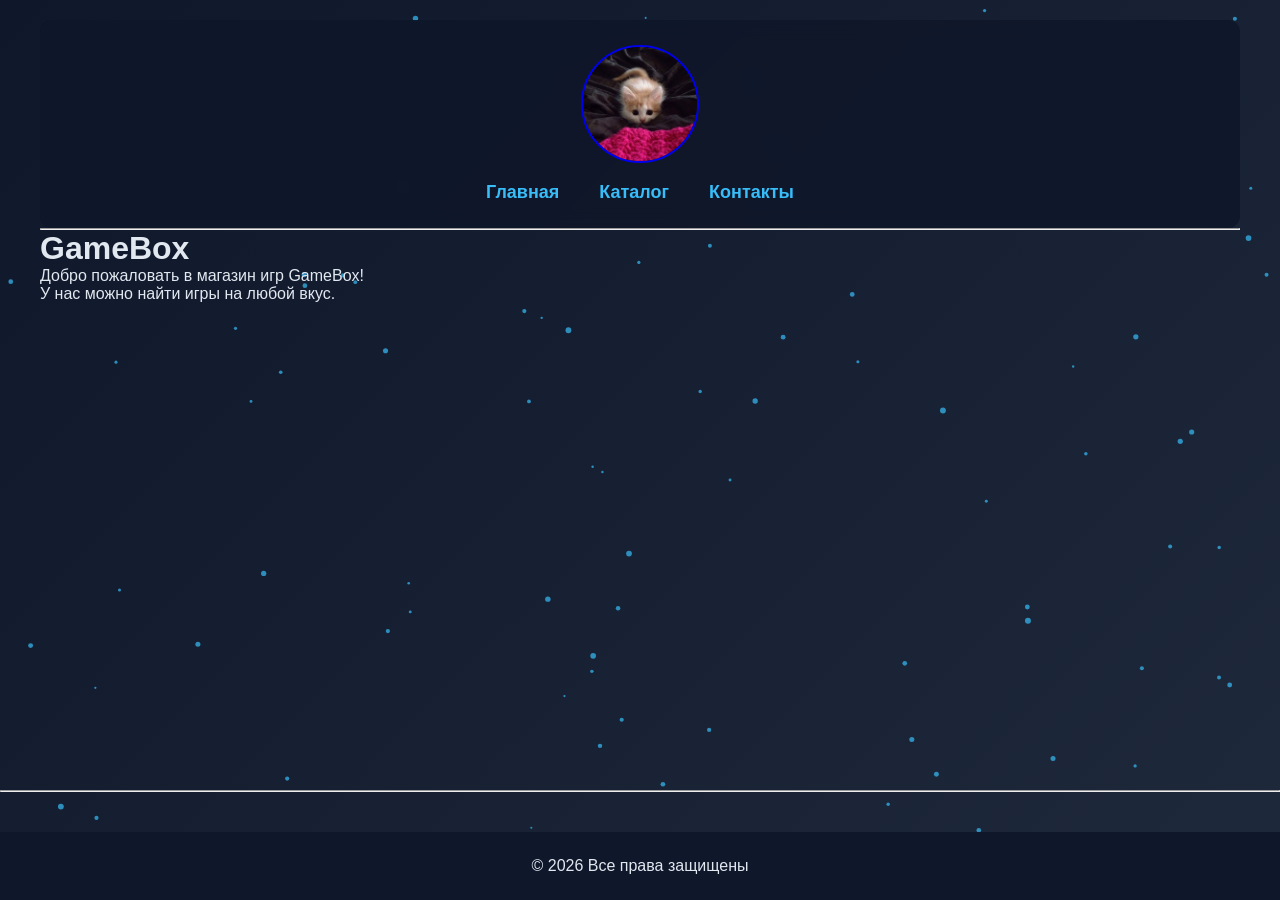
<file: index.html>
<!doctype html>
<html>
<head>
<link rel="stylesheet" type="text/css" href="./style/style.css">
<title>GameBox</title>
<meta charset="UTF-8">
</head>
<body>
<div class="container">
<header class="cuphead">
<p class="imagu">
<a href="./images/kitty.jpg">
<img src="./images/kitty.jpg" alt="Logo" width="118" height="118" border="2">
</a>
</p>
<ul class="startuso">
<li><a href="index.html">Главная</a></li>    
<li><a href="catalog.html">Каталог</a></li>
<li><a href="locate.html">Контакты</a></li>
</ul>
</header>
<hr>
<h1>GameBox</h1>
<p>Добро пожаловать в магазин игр GameBox!<br>У нас можно найти игры на любой вкус.</p>
</div>
<hr>
<footer class="endos">
<p>&copy;Все права защищены</p>
</footer>
<script src="./script/script.js"></script>
</body>
</html>
</file>
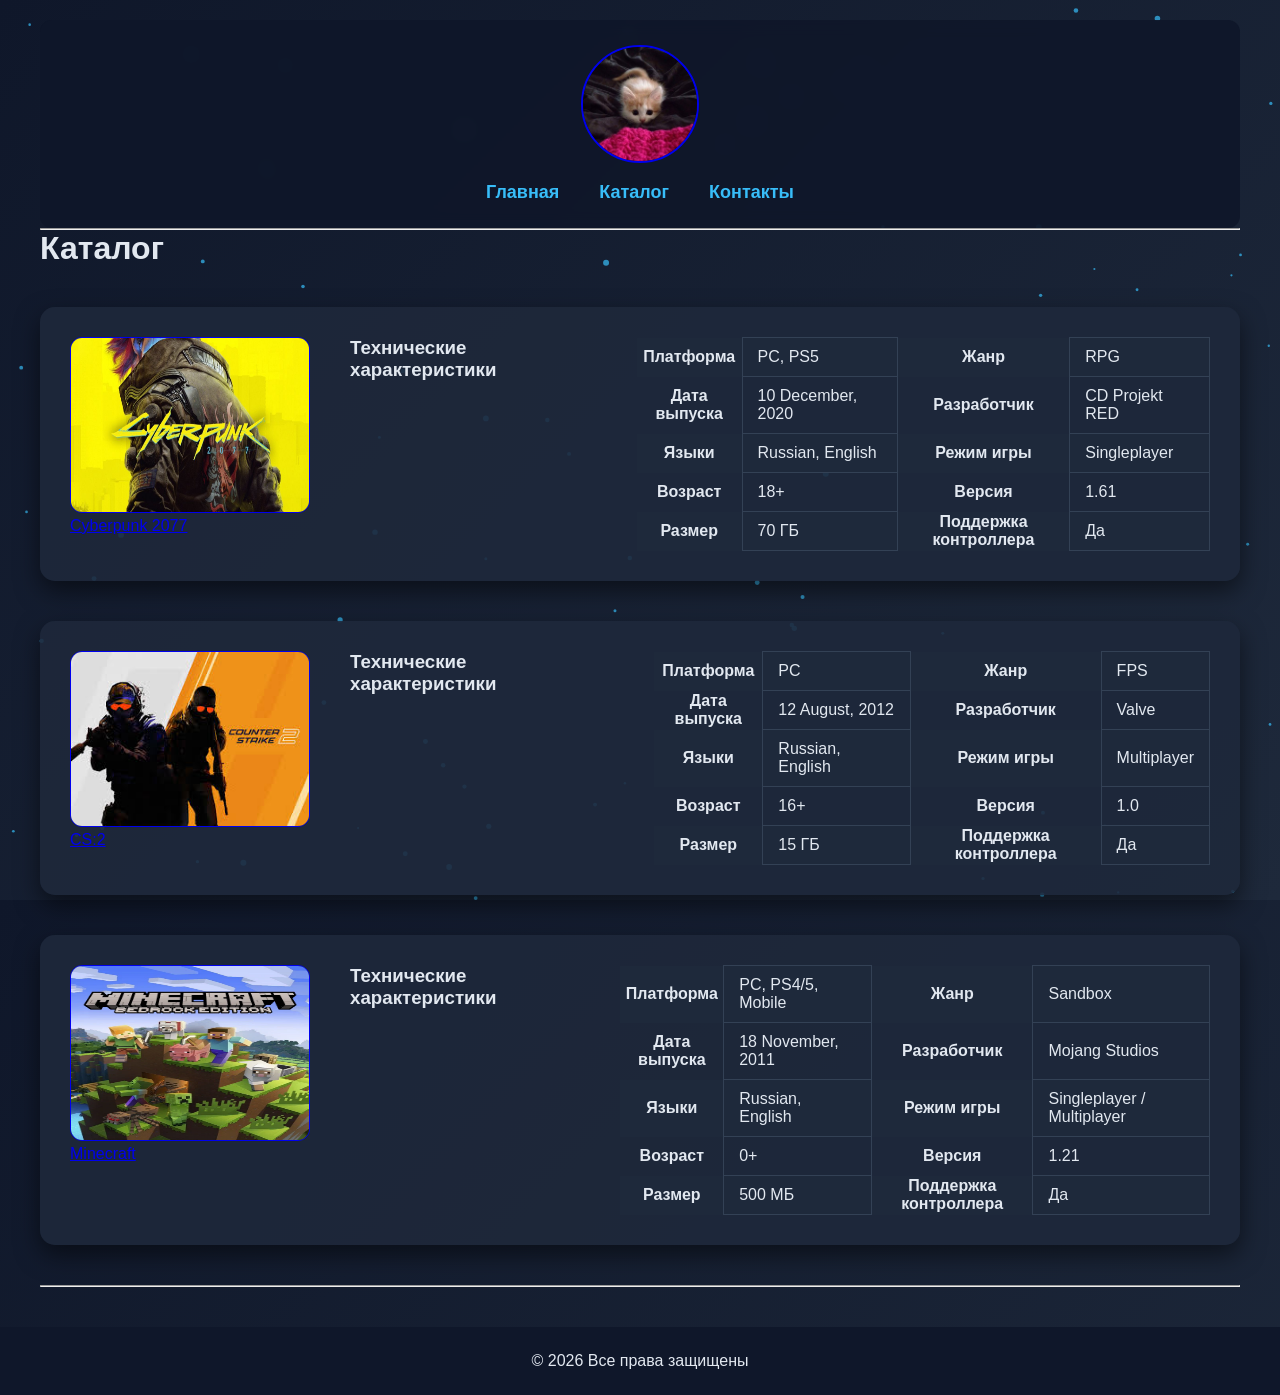
<file: catalog.html>
<!doctype html>
<html>
<head>
<link rel="stylesheet" type="text/css" href="./style/style.css">
<title>Каталог</title>
<meta charset="UTF-8">
</head>
<body>
<div class="container">
<header class="cuphead">
<p class="imagu">
<a href="./images/kitty.jpg">
<img src="./images/kitty.jpg" alt="Logo" width="118" height="118" border="2">
</a>
</p>
<ul class="startuso">
<li><a href="index.html">Главная</a></li>
<li><a href="catalog.html">Каталог</a></li>
<li><a href="locate.html">Контакты</a></li>
</ul>
</header>
<hr>
<h1>Каталог</h1>
<div class="surfy">
        <div class="item">
<p>
<a href="./images/cbrimg.jpg">
<img src="./images/cbrimg.jpg" alt="Cyberpunk 2077" width="127" height="176" border="1"><br>
</a>
<a href="game1.html">Cyberpunk 2077</a>
</p>
        <h3>Технические характеристики</h3>
        <table class="tech-table">
        <tr>
            <th>Платформа</th>
            <td>PC, PS5</td>
            <th>Жанр</th>
            <td>RPG</td>
        </tr>
        <tr>
            <th>Дата выпуска</th>
            <td>10 December, 2020</td>
            <th>Разработчик</th>
            <td>CD Projekt RED</td>
        </tr>
        <tr>
            <th>Языки</th>
            <td>Russian, English</td>
            <th>Режим игры</th>
            <td>Singleplayer</td>
        </tr>
        <tr>
            <th>Возраст</th>
            <td>18+</td>
            <th>Версия</th>
            <td>1.61</td>
        </tr>
        <tr>
            <th>Размер</th>
            <td>70 ГБ</td>
            <th>Поддержка контроллера</th>
            <td>Да</td>
        </tr>
        </table>
        </div>
        <div class="item">
<p>
<a href="./images/cs2img.jpg">
<img src="./images/cs2img.jpg" alt="CS2" width="127" height="176" border="1"><br>
</a>
<a href="game2.html">CS:2</a>
</p>
        <h3>Технические характеристики</h3>
        <table class="tech-table">
            <tr>
                <th>Платформа</th>
                <td>PC</td>
                <th>Жанр</th>
                <td>FPS</td>
            </tr>
            <tr>
                <th>Дата выпуска</th>
                <td>12 August, 2012</td>
                <th>Разработчик</th>
                <td>Valve</td>
            </tr>
            <tr>
                <th>Языки</th>
                <td>Russian, English</td>
                <th>Режим игры</th>
                <td>Multiplayer</td>
            </tr>
            <tr>
                <th>Возраст</th>
                <td>16+</td>
                <th>Версия</th>
                <td>1.0</td>
            </tr>
            <tr>
                <th>Размер</th>
                <td>15 ГБ</td>
                <th>Поддержка контроллера</th>
                <td>Да</td>
            </tr>
        </table>
        </div>
        <div class="item">
<p>
<a href="./images/mcimg.jpg">
<img src="./images/mcimg.jpg" alt="Minecraft" width="127" height="176" border="1"><br>
</a>
<a href="game3.html">Minecraft</a>
</p>
        
        <h3>Технические характеристики</h3>
        <table class="tech-table">
            <tr>
                <th>Платформа</th>
                <td>PC, PS4/5, Mobile</td>
                <th>Жанр</th>
                <td>Sandbox</td>
            </tr>
            <tr>
                <th>Дата выпуска</th>
                <td>18 November, 2011</td>
                <th>Разработчик</th>
                <td>Mojang Studios</td>
            </tr>
            <tr>
                <th>Языки</th>
                <td>Russian, English</td>
                <th>Режим игры</th>
                <td>Singleplayer / Multiplayer</td>
            </tr>
            <tr>
                <th>Возраст</th>
                <td>0+</td>
                <th>Версия</th>
                <td>1.21</td>
            </tr>
            <tr>
                <th>Размер</th>
                <td>500 МБ</td>
                <th>Поддержка контроллера</th>
                <td>Да</td>
            </tr>
        </table>
        </div>
<hr>
</div>
</div>
<footer class="endos">
<p>&copy;Все права защищены</p>
</footer>
<script src="./script/script.js"></script>
</body>
</html>
</file>
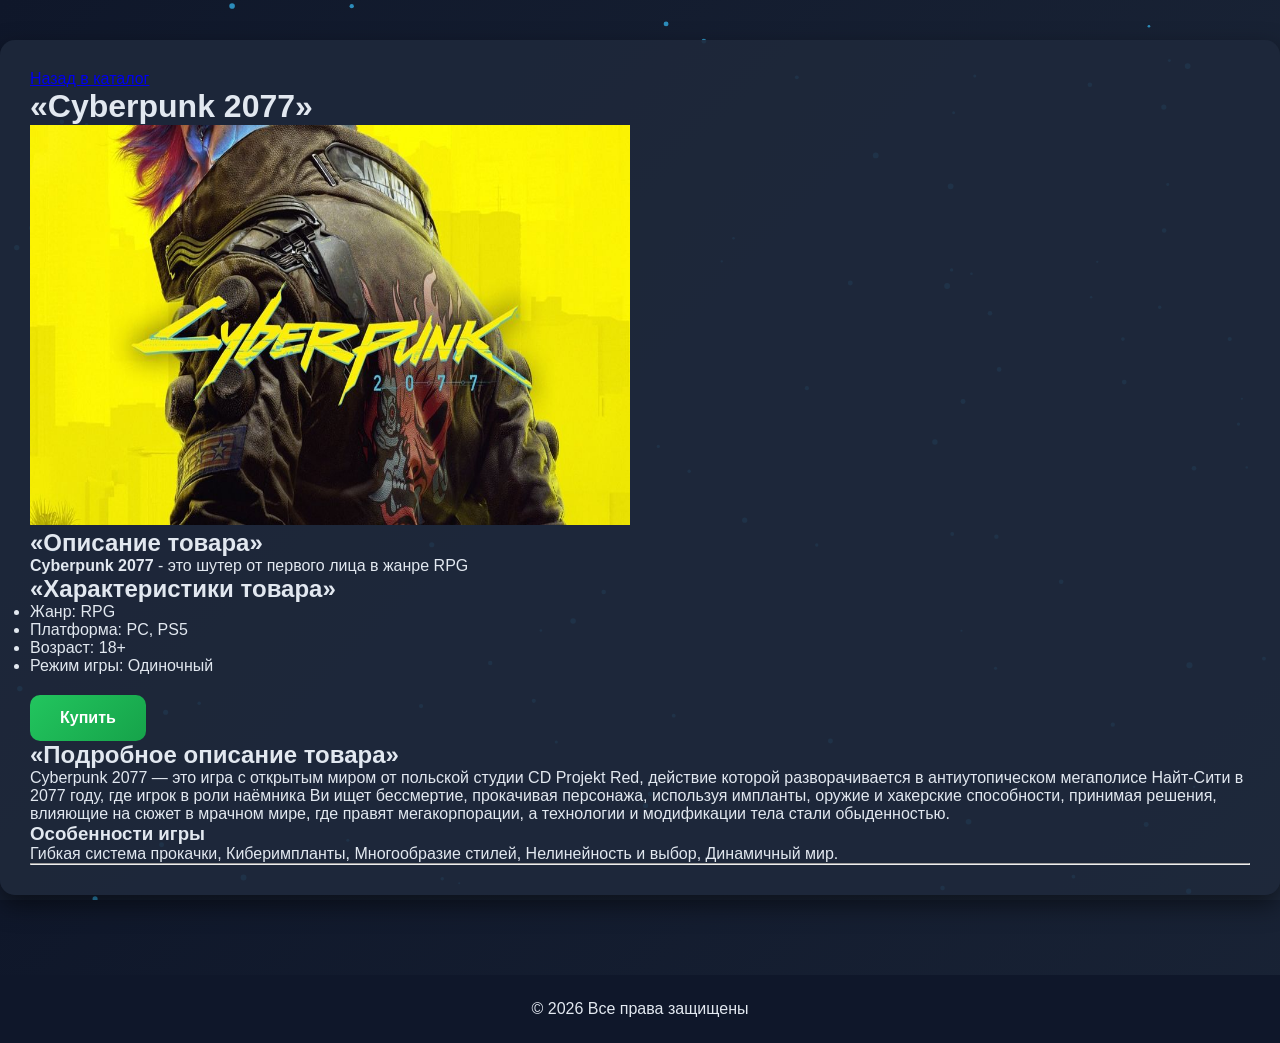
<file: game1.html>
<!doctype html>
<html>
<head>
<link rel="stylesheet" type="text/css" href="./style/style.css">
<title>Интернет магазин игр</title>
<meta charset="UTF-8">
</head>
<body class="bucky">
<div class ="gamecont">
<p>
<a href="catalog.html">Назад в каталог</a>
</p>
<h1>«Cyberpunk 2077»</h1>
<p class="imagu">
<a href="./images/cbrimg.jpg">
<img src="./images/cbrimg.jpg" alt="Cyberpunk 2077" width="600" height="400" class="gameimg">
</a>
</p>
<h2>«Описание товара»</h2>
<p class="kratko"><b>Cyberpunk 2077</b>
    - это шутер от первого лица в жанре RPG</p>
<h2>«Характеристики товара»</h2>
<ul class="harakt">
<li>Жанр: RPG</li>
<li>Платформа: PC, PS5</li>
<li>Возраст: 18+</li>
<li>Режим игры: Одиночный</li>
</ul>
<a href="#" class="buybutton" onclick="buyGame()">Купить</a>
<h2>«Подробное описание товара»</h2>
<p class="podrobno">Cyberpunk 2077 — это игра с открытым миром от польской студии CD Projekt Red, действие которой разворачивается в антиутопическом мегаполисе Найт-Сити в 2077 году, где игрок в роли наёмника Ви ищет бессмертие, прокачивая персонажа, используя импланты, оружие и хакерские способности, принимая решения, влияющие на сюжет в мрачном мире, где правят мегакорпорации, а технологии и модификации тела стали обыденностью. </p>
<h3>Особенности игры</h3>
<p class="podronew">Гибкая система прокачки, Киберимпланты, Многообразие стилей, Нелинейность и выбор, Динамичный мир.</p>
<hr>
</div>
<footer class="endos">
<p>&copy;Все права защищены</p>
</footer>
<script src="./script/script.js"></script>
</body>
</html>
</file>
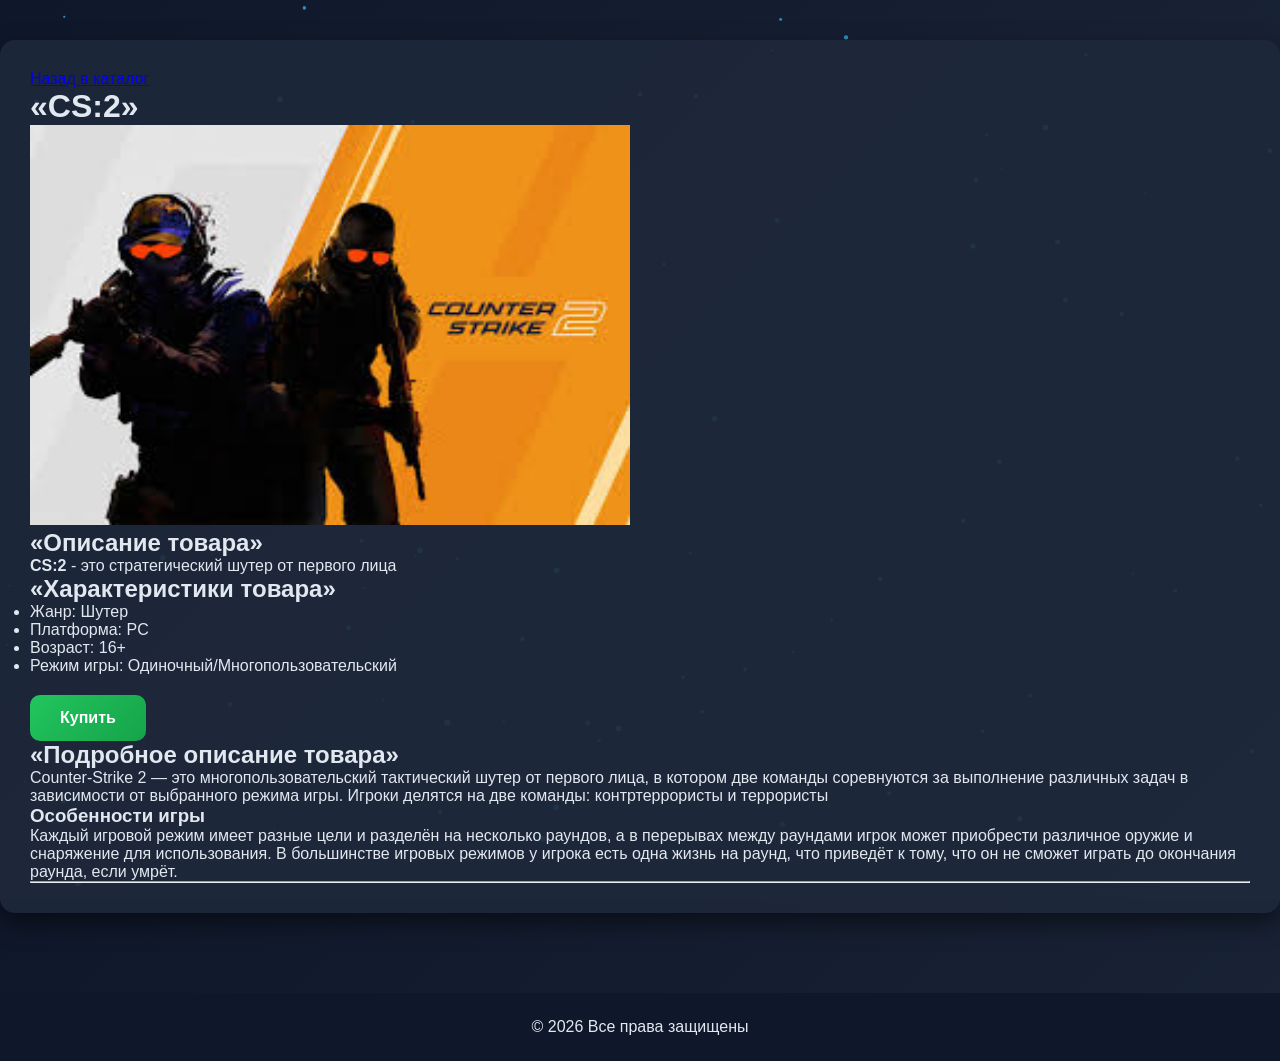
<file: game2.html>
<!doctype html>
<html>
<head>
<link rel="stylesheet" type="text/css" href="./style/style.css">
<title>Интернет магазин игр</title>
<meta charset="UTF-8">
</head>
<body class="bucky">
<div class ="gamecont">
<p>
<a href="catalog.html">Назад в каталог</a>
</p>
<h1>«CS:2»</h1>
<p class="imagu">
<a href="./images/cs2img.jpg">
<img src="./images/cs2img.jpg" alt="CS2" width="600" height="400" class="gameimg">
</a>
</p>
<h2>«Описание товара»</h2>
<p class="kratko"><b>CS:2</b>
    - это стратегический шутер от первого лица</p>
<h2>«Характеристики товара»</h2>
<ul class="harakt">
<li>Жанр: Шутер</li>
<li>Платформа: PC</li>
<li>Возраст: 16+</li>
<li>Режим игры: Одиночный/Многопользовательский</li>
</ul>
<a href="#" class="buybutton" onclick="buyGame()">Купить</a>
<h2>«Подробное описание товара»</h2>
<p class="podrobno">Counter-Strike 2 — это многопользовательский тактический шутер от первого лица, в котором две команды соревнуются за выполнение различных задач в зависимости от выбранного режима игры. Игроки делятся на две команды: контртеррористы и террористы </p>
<h3>Особенности игры</h3>
<p>Каждый игровой режим имеет разные цели и разделён на несколько раундов, а в перерывах между раундами игрок может приобрести различное оружие и снаряжение для использования. В большинстве игровых режимов у игрока есть одна жизнь на раунд, что приведёт к тому, что он не сможет играть до окончания раунда, если умрёт.</p>
<hr>
</div>
<footer class="endos">
<p>&copy;Все права защищены</p>
</footer>
<script src="./script/script.js"></script>
</body>
</html>
</file>
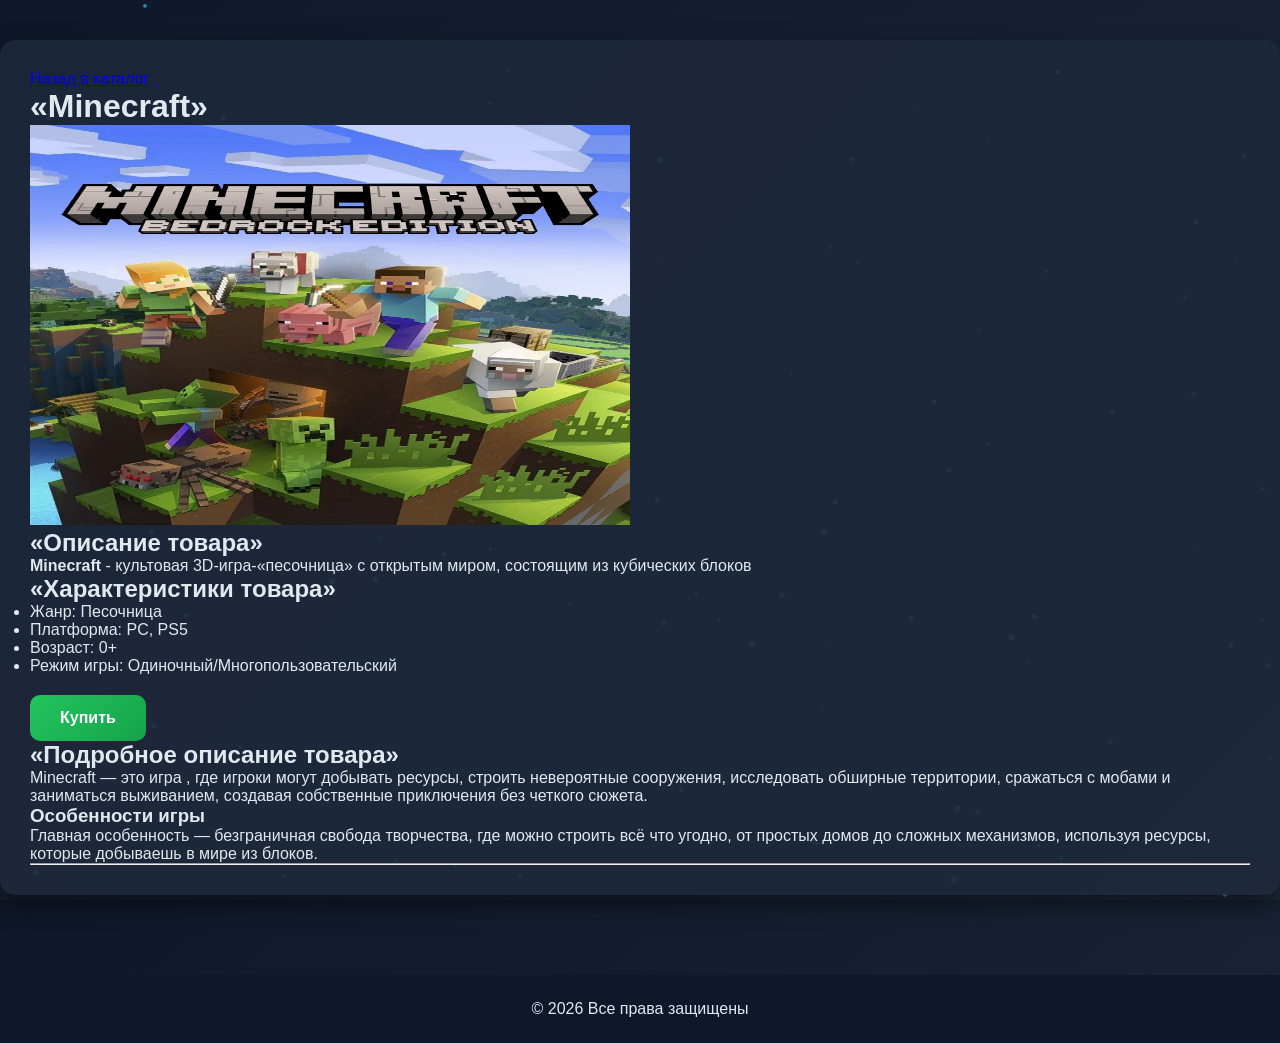
<file: game3.html>
<!doctype html>
<html>
<head>
<link rel="stylesheet" type="text/css" href="./style/style.css">
<title>Интернет магазин игр</title>
<meta charset="UTF-8">
</head>
<body class="bucky">
<div class ="gamecont">
<p>
<a href="catalog.html">Назад в каталог</a>
</p>
<h1>«Minecraft»</h1>
<p class="imagu">
<a href="./images/mcimg.jpg">
<img src="./images/mcimg.jpg" alt="Minecraft" width="600" height="400" class="gameimg">
</a>
</p>
<h2>«Описание товара»</h2>
<p class="kratko"><b>Minecraft</b>
    - культовая 3D-игра-«песочница» с открытым миром, состоящим из кубических блоков</p>
<h2>«Характеристики товара»</h2>
<ul class="harakt">
<li>Жанр: Песочница</li>
<li>Платформа: PC, PS5</li>
<li>Возраст: 0+</li>
<li>Режим игры: Одиночный/Многопользовательский</li>
</ul>
<a href="#" class="buybutton" onclick="buyGame()">Купить</a>
<h2>«Подробное описание товара»</h2>
<p class="podrobno">Minecraft — это игра , где игроки могут добывать ресурсы, строить невероятные сооружения, исследовать обширные территории, сражаться с мобами и заниматься выживанием, создавая собственные приключения без четкого сюжета. </p>
<h3>Особенности игры</h3>
<p>Главная особенность — безграничная свобода творчества, где можно строить всё что угодно, от простых домов до сложных механизмов, используя ресурсы, которые добываешь в мире из блоков. </p>
<hr>
</div>
<footer class="endos">
<p>&copy;Все права защищены</p>
</footer>
<script src="./script/script.js"></script>
</body>
</html>
</file>
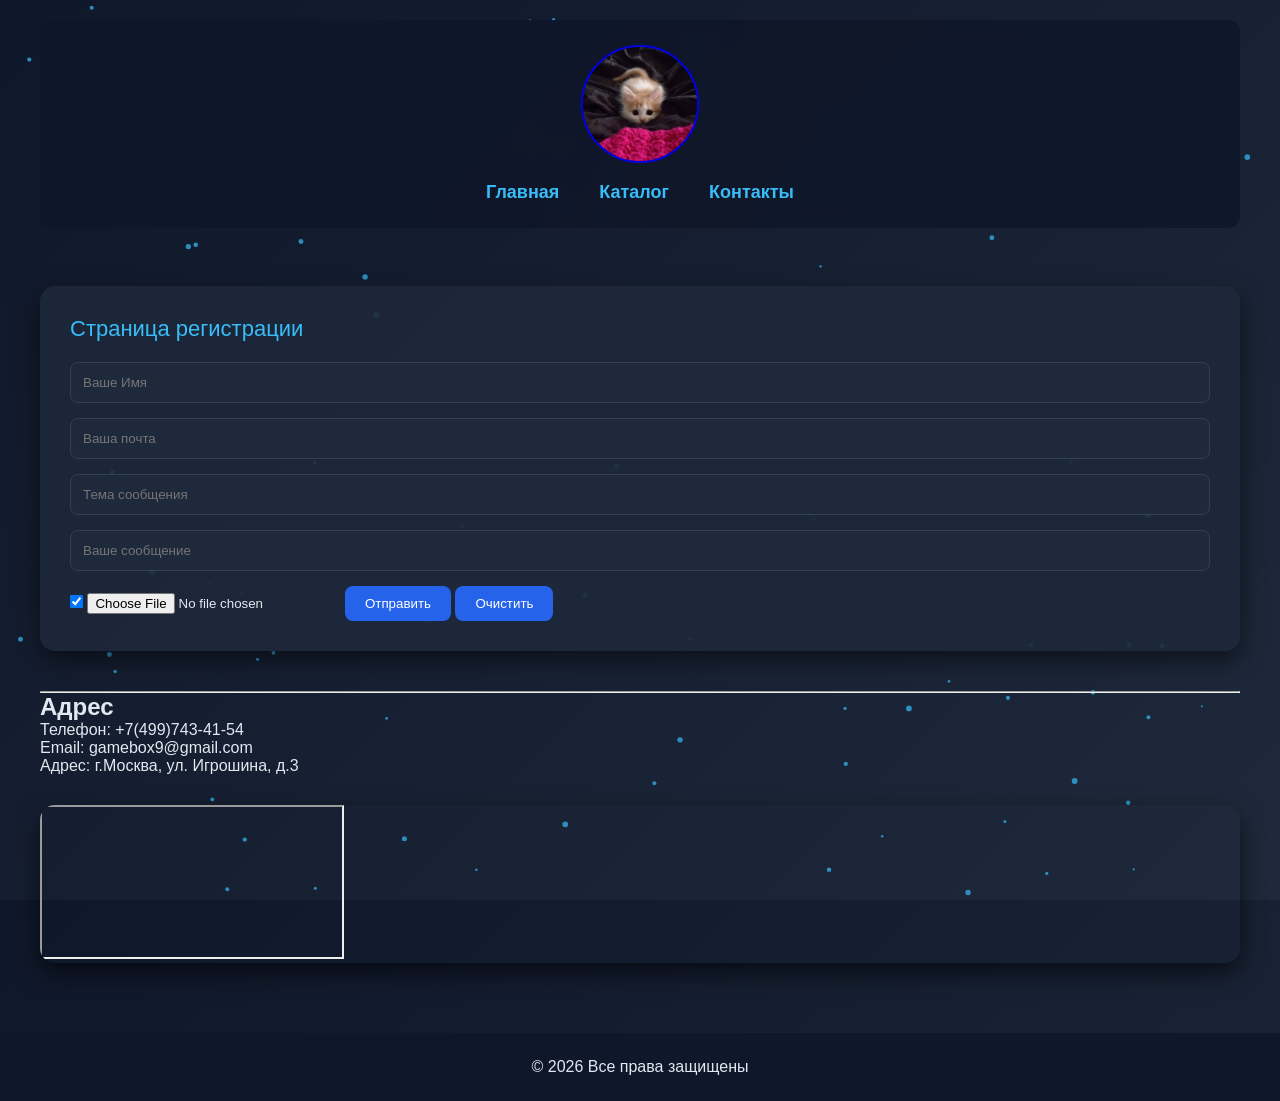
<file: locate.html>
<!doctype html>
<html>
<head>
<link rel="stylesheet" type="text/css" href="./style/style.css">
<title>Напишите нам</title>
<meta charset="UTF-8">
</head>
<body>
<div class="container">
<header class="cuphead">
<p class="imagu">
<a href="./images/kitty.jpg">
<img src="./images/kitty.jpg" alt="Logo" width="118" height="118" border="2">
</a>
</p>
<ul class="startuso">
<li><a href="index.html">Главная</a></li>    
<li><a href="catalog.html">Каталог</a></li>
<li><a href="locate.html">Контакты</a></li>
</ul>
</header>
<br>
<form action="">
<fieldset>
<legend>Страница регистрации</legend>
<input type="text" class="name" placeholder="Ваше Имя">
<input type="text" class="mail" placeholder="Ваша почта"><br>
<input type="text" class="tema" placeholder="Тема сообщения"><br>
<input type="text" class="message" placeholder="Ваше сообщение">
<input type="checkbox" checked="checked">
<input type="file">
<input type="submit" value="Отправить">
<input type="reset" value="Очистить">
</fieldset>
</form>
<hr>
<h2>Адрес</h2>
<p>
Телефон: +7(499)743-41-54<br>
Email: gamebox9@gmail.com<br>
Адрес: г.Москва, ул. Игрошина, д.3<br>
<div class="map-container">
    <iframe src="https://yandex.ru/map-widget/v1/?ll=37.524363%2C55.806327&z=18&pt=37.524363,55.806327*text=Москва,%20улица%20Клары%20Цеткин,%2023" allowfullscreen>
    </iframe>
</div>
</p>
</div>
<footer class="endos">
<p>&copy;Все права защищены</p>
</footer>
<script src="./script/script.js"></script>
</body>
</html>
</file>
<file: style/style.css>
* {

    margin: 0;

    padding: 0;

    box-sizing: border-box;

}



html, body {

    height: 100%;

}



body {

    font-family: 'Segoe UI', Arial, sans-serif;

    display: flex;

    flex-direction: column;

    background: linear-gradient(135deg, #0f172a, #1e293b);

    color: #e2e8f0;

}



/* ===== КОНТЕЙНЕР ===== */

.container {

    width: 1200px;

    max-width: 95%;

    margin: 0 auto;

    flex: 1;

}



/* ===== HEADER ===== */

.cuphead {

    background: rgba(15, 23, 42, 0.9);

    backdrop-filter: blur(8px);

    padding: 25px;

    text-align: center;

    border-radius: 12px;

    margin-top: 20px;

}



.cuphead img {

    border-radius: 50%;

    margin-bottom: 15px;

}



.startuso {

    list-style: none;

    display: flex;

    justify-content: center;

    gap: 40px;

}



.startuso a {

    text-decoration: none;

    color: #38bdf8;

    font-size: 18px;

    font-weight: bold;

    transition: 0.3s;

}



.startuso a:hover {

    color: #22d3ee;

    transform: scale(1.1);

}



/* ===== КАРТОЧКИ ===== */

.item, .gamecont {

    background: rgba(30, 41, 59, 0.9);

    padding: 30px;

    border-radius: 15px;

    box-shadow: 0 10px 25px rgba(0,0,0,0.5);

    margin: 40px 0;

    transition: 0.4s;

}



.item:hover {

    transform: translateY(-10px);

}



.item {

    display: flex;

    justify-content: space-between;

    gap: 40px;

}



.item img {

    width: 240px;

    border-radius: 12px;

}



/* ===== ТАБЛИЦА ===== */

.tech-table {

    border-collapse: collapse;

}



.tech-table td {

    border: 1px solid #334155;

    padding: 10px 15px;

}



.tech-table tr:nth-child(odd) {

    background: #1e293b;

}



/* ===== КНОПКА ===== */

.buybutton {

    display: inline-block;

    margin-top: 20px;

    padding: 14px 30px;

    background: linear-gradient(135deg, #22c55e, #16a34a);

    color: white;

    font-weight: bold;

    border-radius: 10px;

    text-decoration: none;

    transition: 0.3s;

}



.buybutton:hover {

    transform: scale(1.05);

    filter: brightness(1.2);

}



/* ===== ФОРМА ===== */

form {

    background: rgba(30, 41, 59, 0.9);

    padding: 30px;

    border-radius: 15px;

    box-shadow: 0 10px 25px rgba(0,0,0,0.5);

    margin: 40px 0;

}



fieldset {

    border: none;

}



legend {

    font-size: 22px;

    margin-bottom: 20px;

    color: #38bdf8;

}



input[type="text"],

input[type="email"],

textarea {

    width: 100%;

    padding: 12px;

    margin-bottom: 15px;

    border-radius: 8px;

    border: 1px solid #334155;

    background: #1e293b;

    color: white;

    transition: 0.3s;

}



input:focus, textarea:focus {

    border-color: #22c55e;

    outline: none;

    box-shadow: 0 0 10px #22c55e;

}



input[type="submit"],

input[type="reset"] {

    padding: 10px 20px;

    border: none;

    border-radius: 8px;

    background: #2563eb;

    color: white;

    cursor: pointer;

    transition: 0.3s;

}



input[type="submit"]:hover {

    background: #1d4ed8;

}



input[type="reset"]:hover {

    background: #dc2626;

}



/* ===== КАРТА ===== */

.map-container {

    margin: 30px 0;

    border-radius: 15px;

    overflow: hidden;

    box-shadow: 0 10px 25px rgba(0,0,0,0.6);

}

.map-container {
    display: block;
    width: 100%;
    border:0

}



/* ===== FOOTER ===== */

.endos {

    text-align: center;

    padding: 25px;

    background: #0f172a;

    margin-top: 40px;

}
</file>
